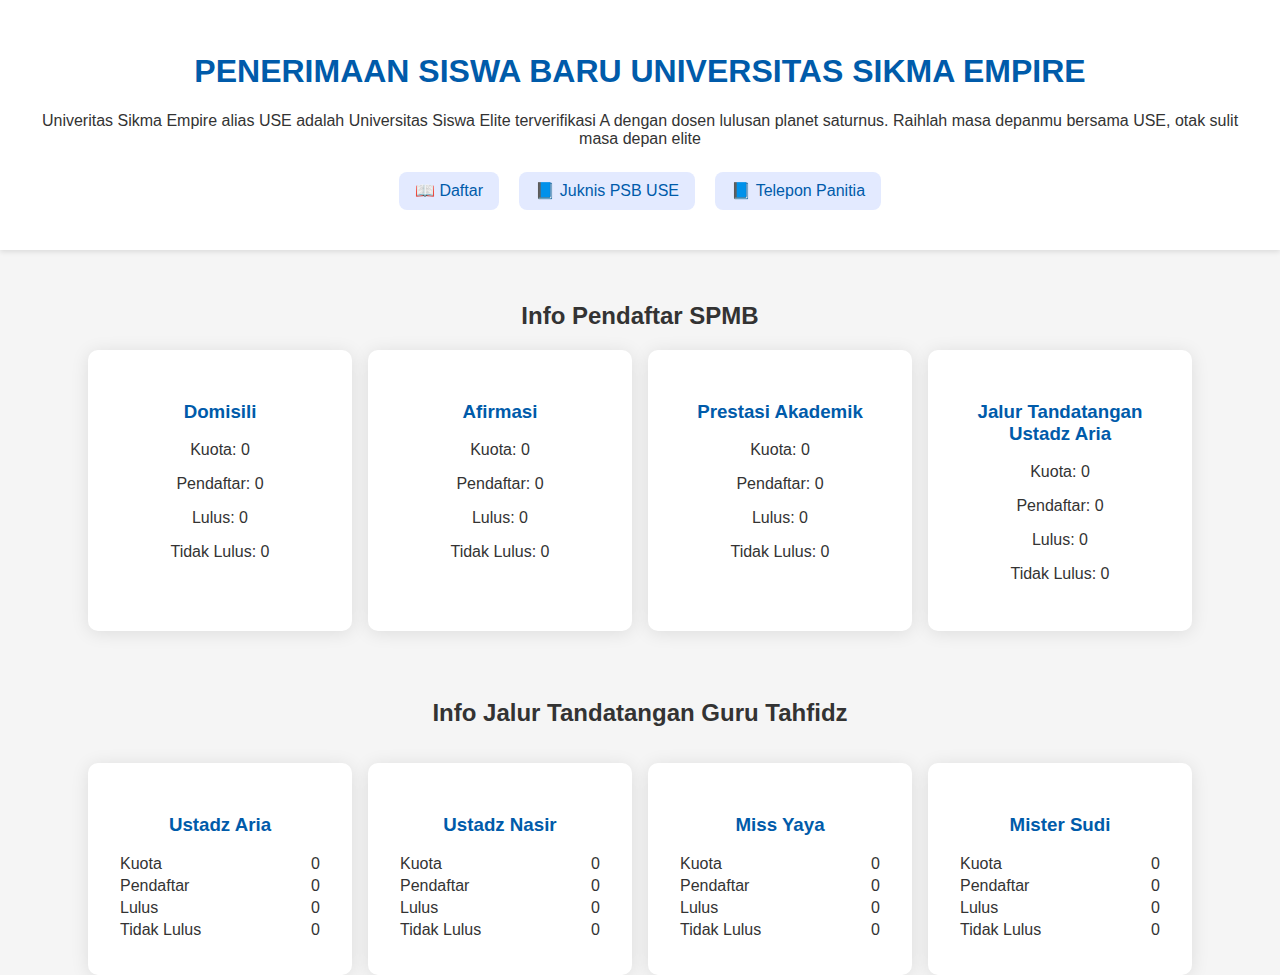
<file: index.html>
<!DOCTYPE html>
<html lang="id">
<head>
  <meta charset="UTF-8">
  <meta name="viewport" content="width=device-width, initial-scale=1.0">
  <title>USE Online Sumbar</title>
  <link rel="stylesheet" href="style.css">
</head>
<body>

  <header>
    <h1>PENERIMAAN SISWA BARU UNIVERSITAS SIKMA EMPIRE</h1>
    <p>
	Univeritas Sikma Empire alias USE adalah Universitas Siswa Elite terverifikasi A dengan dosen lulusan planet saturnus. Raihlah masa depanmu bersama USE, otak sulit masa depan elite
    </p>
    <div class="buttons">
      <a href="daftar.html">📖 Daftar</a>
      <a href="perat.html">📘 Juknis PSB USE</a>
	  <a href="https://api.whatsapp.com/send/?phone=6285364631331&text=HALO!%20SAYA%20BARU%20SAJA%20MENDAPATKAN%20NOMOR%20INI%20DARI%20WEBSITE%20USE%20DAFTARKAN%20SAYA%20KETUA&type=phone_number&app_absent=0">📘 Telepon Panitia</a>
    </div>
  </header>

  <section class="info-pendaftar">
    <h2>Info Pendaftar SPMB</h2>
    <div class="cards">
      <div class="card"><h3>Domisili</h3><p>Kuota: 0</p><p>Pendaftar: 0</p><p>Lulus: 0</p><p>Tidak Lulus: 0</p></div>
      <div class="card"><h3>Afirmasi</h3><p>Kuota: 0</p><p>Pendaftar: 0</p><p>Lulus: 0</p><p>Tidak Lulus: 0</p></div>
      <div class="card"><h3>Prestasi Akademik</h3><p>Kuota: 0</p><p>Pendaftar: 0</p><p>Lulus: 0</p><p>Tidak Lulus: 0</p></div>
      <div class="card"><h3>Jalur Tandatangan Ustadz Aria</h3><p>Kuota: 0</p><p>Pendaftar: 0</p><p>Lulus: 0</p><p>Tidak Lulus: 0</p></div>
    </div>
  </section>

 <section class="garis">
       <h2>Info Jalur Tandatangan Guru Tahfidz</h2>
  </section>
 
   <section class="info-pendaftar2">
    <div class="cards">
<div class="card">
  <h3>Ustadz Aria</h3>
  <div class="info-line"><span>Kuota</span><span>0</span></div>
  <div class="info-line"><span>Pendaftar</span><span>0</span></div>
  <div class="info-line"><span>Lulus</span><span>0</span></div>
  <div class="info-line"><span>Tidak Lulus</span><span>0</span></div>
</div>
      
<div class="card">
  <h3>Ustadz Nasir</h3>
  <div class="info-line"><span>Kuota</span><span>0</span></div>
  <div class="info-line"><span>Pendaftar</span><span>0</span></div>
  <div class="info-line"><span>Lulus</span><span>0</span></div>
  <div class="info-line"><span>Tidak Lulus</span><span>0</span></div>
</div>
      
<div class="card">
  <h3>Miss Yaya</h3>
  <div class="info-line"><span>Kuota</span><span>0</span></div>
  <div class="info-line"><span>Pendaftar</span><span>0</span></div>
  <div class="info-line"><span>Lulus</span><span>0</span></div>
  <div class="info-line"><span>Tidak Lulus</span><span>0</span></div>
</div>
      
<div class="card">
  <h3>Mister Sudi</h3>
  <div class="info-line"><span>Kuota</span><span>0</span></div>
  <div class="info-line"><span>Pendaftar</span><span>0</span></div>
  <div class="info-line"><span>Lulus</span><span>0</span></div>
  <div class="info-line"><span>Tidak Lulus</span><span>0</span></div>
</div>
  </section>

</body>
</html>
</file>
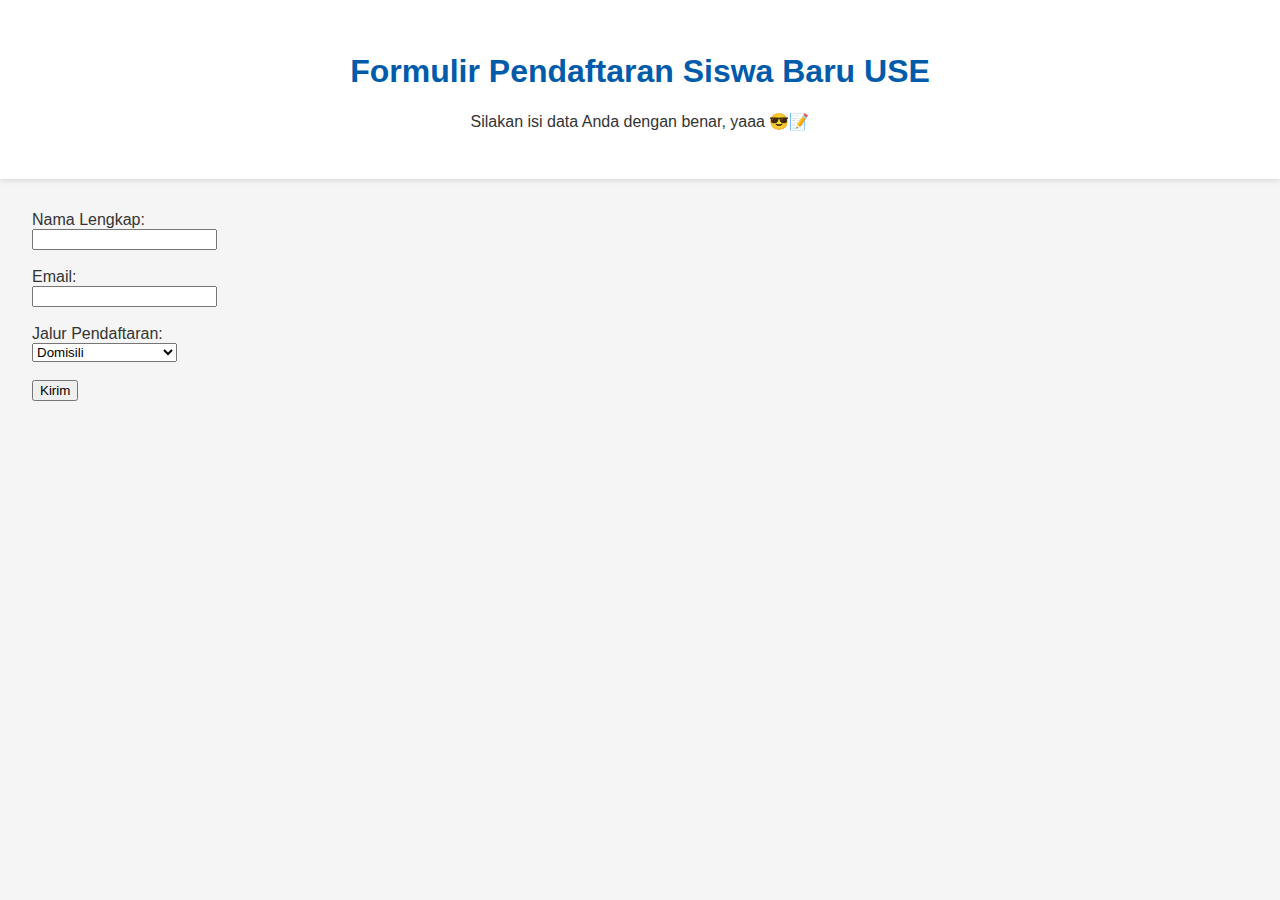
<file: daftar.html>
<!-- File: daftar.html -->
<!DOCTYPE html>
<html lang="id">
<head>
  <meta charset="UTF-8">
  <meta name="viewport" content="width=device-width, initial-scale=1.0">
  <title>Formulir Pendaftaran USE</title>
  <link rel="stylesheet" href="style.css">
</head>
<body>

  <header>
    <h1>Formulir Pendaftaran Siswa Baru USE</h1>
    <p>Silakan isi data Anda dengan benar, yaaa 😎📝</p>
  </header>

  <section class="formulir">
    <form>
      <label>Nama Lengkap:</label><br>
      <input type="text" name="nama"><br><br>

      <label>Email:</label><br>
      <input type="email" name="email"><br><br>

      <label>Jalur Pendaftaran:</label><br>
      <select name="jalur">
        <option value="domisili">Domisili</option>
        <option value="afirmasi">Afirmasi</option>
        <option value="prestasi">Prestasi Akademik</option>
        <option value="ustadz">Tandatangan Ustadz</option>
      </select><br><br>

      <button type="submit">Kirim</button>
    </form>
  </section>

</body>
</html>
</file>
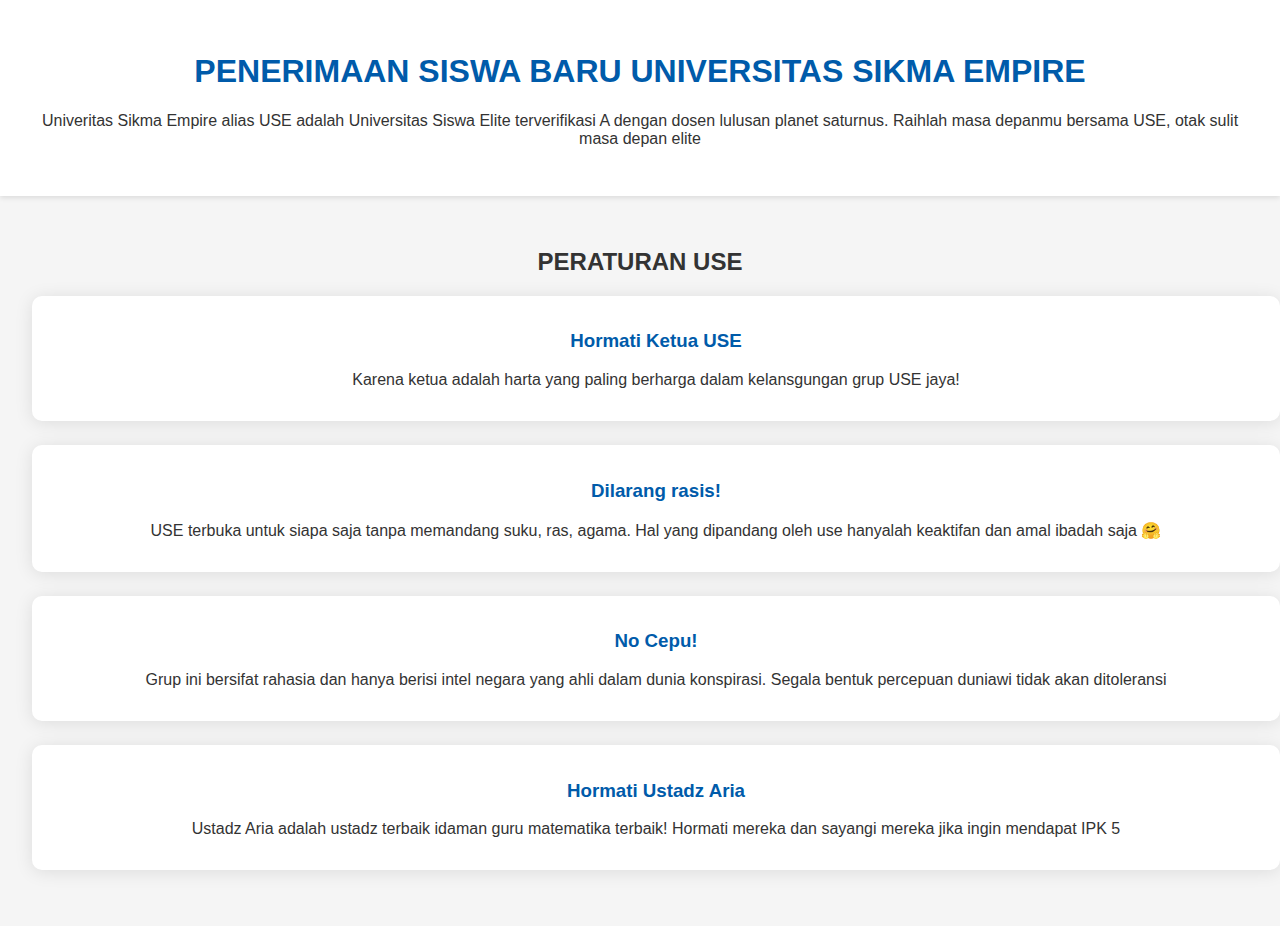
<file: perat.html>
<!DOCTYPE html>
<html lang="id">
<head>
  <meta charset="UTF-8">
  <meta name="viewport" content="width=device-width, initial-scale=1.0">
  <title>USE Online Sumbar</title>
  <link rel="stylesheet" href="style.css">
</head>
<body>

  <header>
    <h1>PENERIMAAN SISWA BARU UNIVERSITAS SIKMA EMPIRE</h1>
    <p>
	Univeritas Sikma Empire alias USE adalah Universitas Siswa Elite terverifikasi A dengan dosen lulusan planet saturnus. Raihlah masa depanmu bersama USE, otak sulit masa depan elite
    </p>
  </header>

  <section class="info-pendaftar">
    <h2>PERATURAN USE</h2>
    <div class="cardos">
      <div class="caard"><h3>Hormati Ketua USE</h3><p>Karena ketua adalah harta yang paling berharga dalam kelansgungan grup USE jaya! </p></div>
      <div class="caard"><h3>Dilarang rasis!</h3><p>USE terbuka untuk siapa saja tanpa memandang suku, ras, agama. Hal yang dipandang oleh use hanyalah keaktifan dan amal ibadah saja 🤗</p></div>
      <div class="caard"><h3>No Cepu!</h3><p>Grup ini bersifat rahasia dan hanya berisi intel negara yang ahli dalam dunia konspirasi. Segala bentuk percepuan duniawi tidak akan ditoleransi</p></div>
      <div class="caard"><h3>Hormati Ustadz Aria</h3><p>Ustadz Aria adalah ustadz terbaik idaman guru matematika terbaik! Hormati mereka dan sayangi mereka jika ingin mendapat IPK 5</p></div>
    </div>
  </section>
</body>
</html>
</file>
<file: style.css>
body {
  font-family: sans-serif;
  margin: 0;
  padding: 0;
  background: #f5f5f5;
  color: #333;
}

header {
  background-color: #ffffff;
  padding: 2rem;
  text-align: center;
  box-shadow: 0 2px 5px rgba(0,0,0,0.1);
}

header h1 {
  color: #005baa;
}

header .buttons a {
  display: inline-block;
  margin: 0.5rem;
  padding: 0.6rem 1rem;
  background: #e3eaff;
  color: #005baa;
  text-decoration: none;
  border-radius: 8px;
}

.info-pendaftar {
  padding: 2rem;
  text-align: center;
}

.info-pendaftar h3 {
color: #005baa;
}

.cards {
  display: flex;
  flex-wrap: wrap;
  justify-content: center;
  gap: 1rem;
}

.card {
  background: white;
  padding: 2rem;
  width: 200px;
  box-shadow: 0 2px 18px rgba(0,0,0,0.1);
  border-radius: 10px;
}

.caard {
  background: white;
  padding: 1rem;
  width: 100%;
  max-width: 100%;
  margin-bottom: 1.5rem;
  box-shadow: 0 2px 18px rgba(0,0,0,0.1);
  border-radius: 10px;
}

.garis h2 {
  padding: 1rem;
  text-align: center;
}

.info-pendaftar2{
  text-align: center;
}

.info-pendaftar2 h3{
  color: #005baa;
}

.info-line {
  display: flex;
  justify-content: space-between;
  margin: 4px 0;
}

.formulir {
	padding: 2rem;

}
</file>
